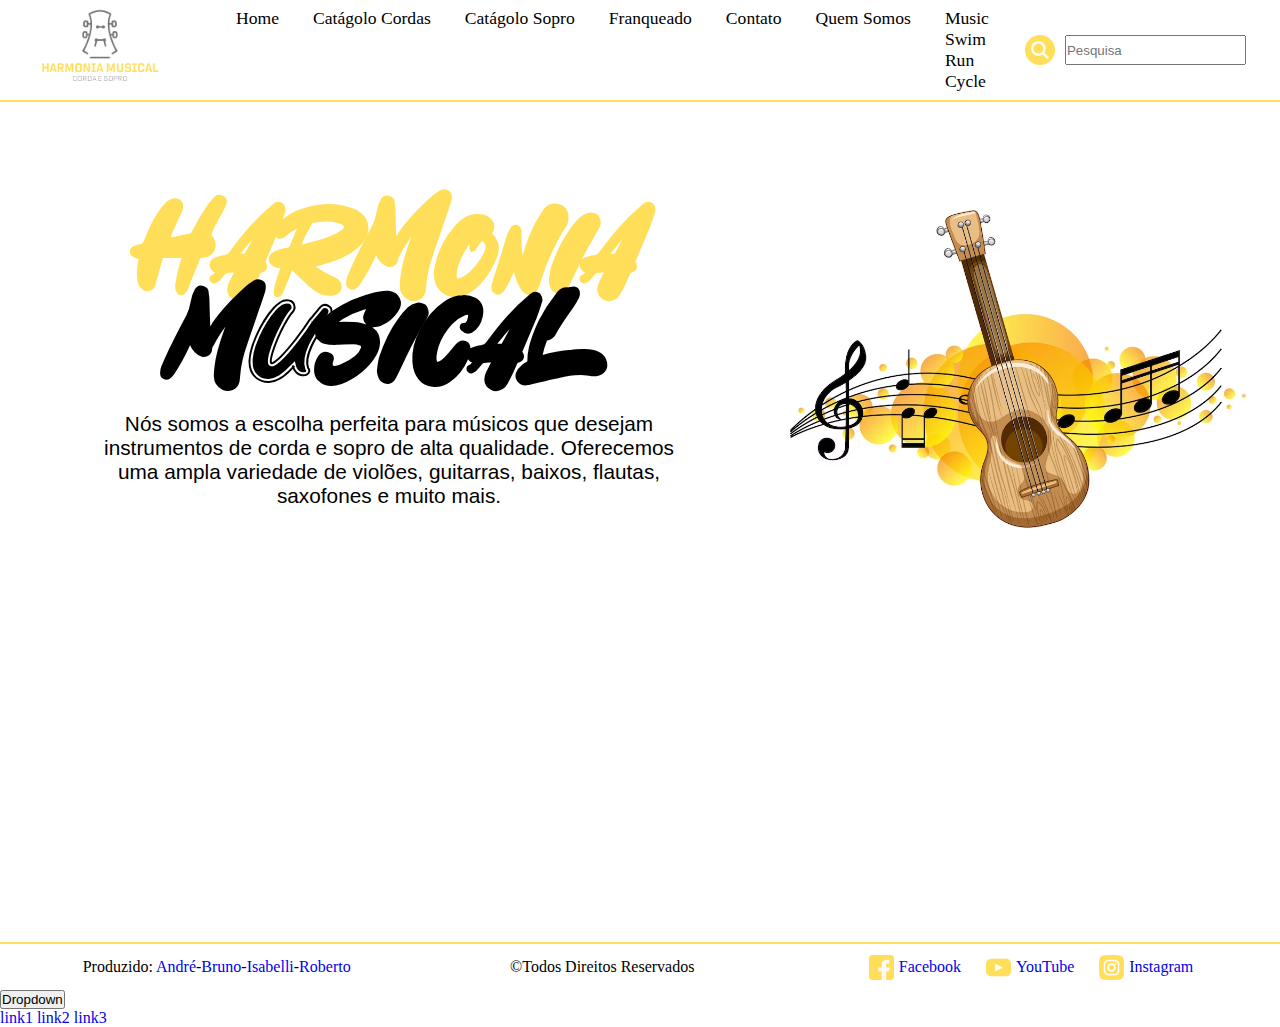
<file: HarmoniaMusical/index.html>
<!DOCTYPE html>
<html lang="pt-br">
<head>
    <meta charset="UTF-8">
    <meta http-equiv="X-UA-Compatible" content="IE=edge">
    <meta name="viewport" content="width=device-width, initial-scale=1.0">
    <link rel="shortcut icon" href="image/imageLogoSemFundo.png" type="image/x-icon">
    <link rel="stylesheet" href="css/main.css">
    <link rel="stylesheet" href="css/fonts.css">
    <title>Harmonia Musical</title>
</head>
<body>
    <header class="header">
        <a href="#"> <img class="header_logo" src="image/imageLogoSemFundo.png" alt="Logo" ></a>
        <nav class="header_nav">
            <ul class="header_nav-ul">
                <li><a href="index.html">Home</a></li>
                <li><a href="page/catalogoCordas.html">Catágolo Cordas</a></li>
                <li><a href="page/catalogoSopro.html">Catágolo Sopro</a></li>
                <li><a href="page/Franqueado.html">Franqueado</a></li>
                <li><a href="page/contatos.html">Contato</a></li>
                <li><a href="../page/QuemSomos.html">Quem Somos</a></li>
                <li class="header_nav-menu-li"><a href="#">Music</a>
                    <ul class="header_nav-subMenu">
                        <li><a href="#">Swim</a></li>
                        <li><a href="#">Run</a></li>
                        <li><a href="#">Cycle</a></li>
                    </ul>
                </li>
            </ul>
            <div class="search">
                <img src="image/lupa.png" alt="Search">
                <input type="search" name="#" placeholder="Pesquisa" id="">
            </div>
        </nav>
    </header>
    <main class="main_index">
        <section class="section_descricao">
            <h1 style="color: #ffde59;">Harmonia</h1>
            <h1>Musical</h1>
            <p>
                Nós somos a escolha perfeita para músicos que desejam instrumentos de corda e sopro de alta qualidade.
                Oferecemos uma ampla variedade de violões, guitarras, baixos, flautas, saxofones e muito mais.  
            </p>
        </section>
        <picture class="picture">
            <img class="animation" src="image/Imagem-Franqueado.jpg" alt="Imagem">
        </picture>
    </main>
    <footer class="footer_main">
        <p>Produzido: <a href="#">André</a>-<a href="#">Bruno</a>-<a href="#">Isabelli</a>-<a href="#">Roberto</a></p>
        <p> &copy;Todos Direitos Reservados</p>
        <div class="footer_main-icons">
            <a href="#"><img src="image/facebook.png" alt="">Facebook</a>
            <a href="#"><img src="image/youtube.png" alt="">YouTube</a>
            <a href="#"><img src="image/instagram.png" alt="">Instagram</a>
        </div>
    </footer>
    <div class="dropdown">
        <button class="dropbtn">Dropdown</button>
        <div class="dropdown-content">
            <a href="#">link1</a>
            <a href="#">link2</a>
            <a href="#">link3</a>
        </div>
    </div>
    
</body>
</html>
</file>
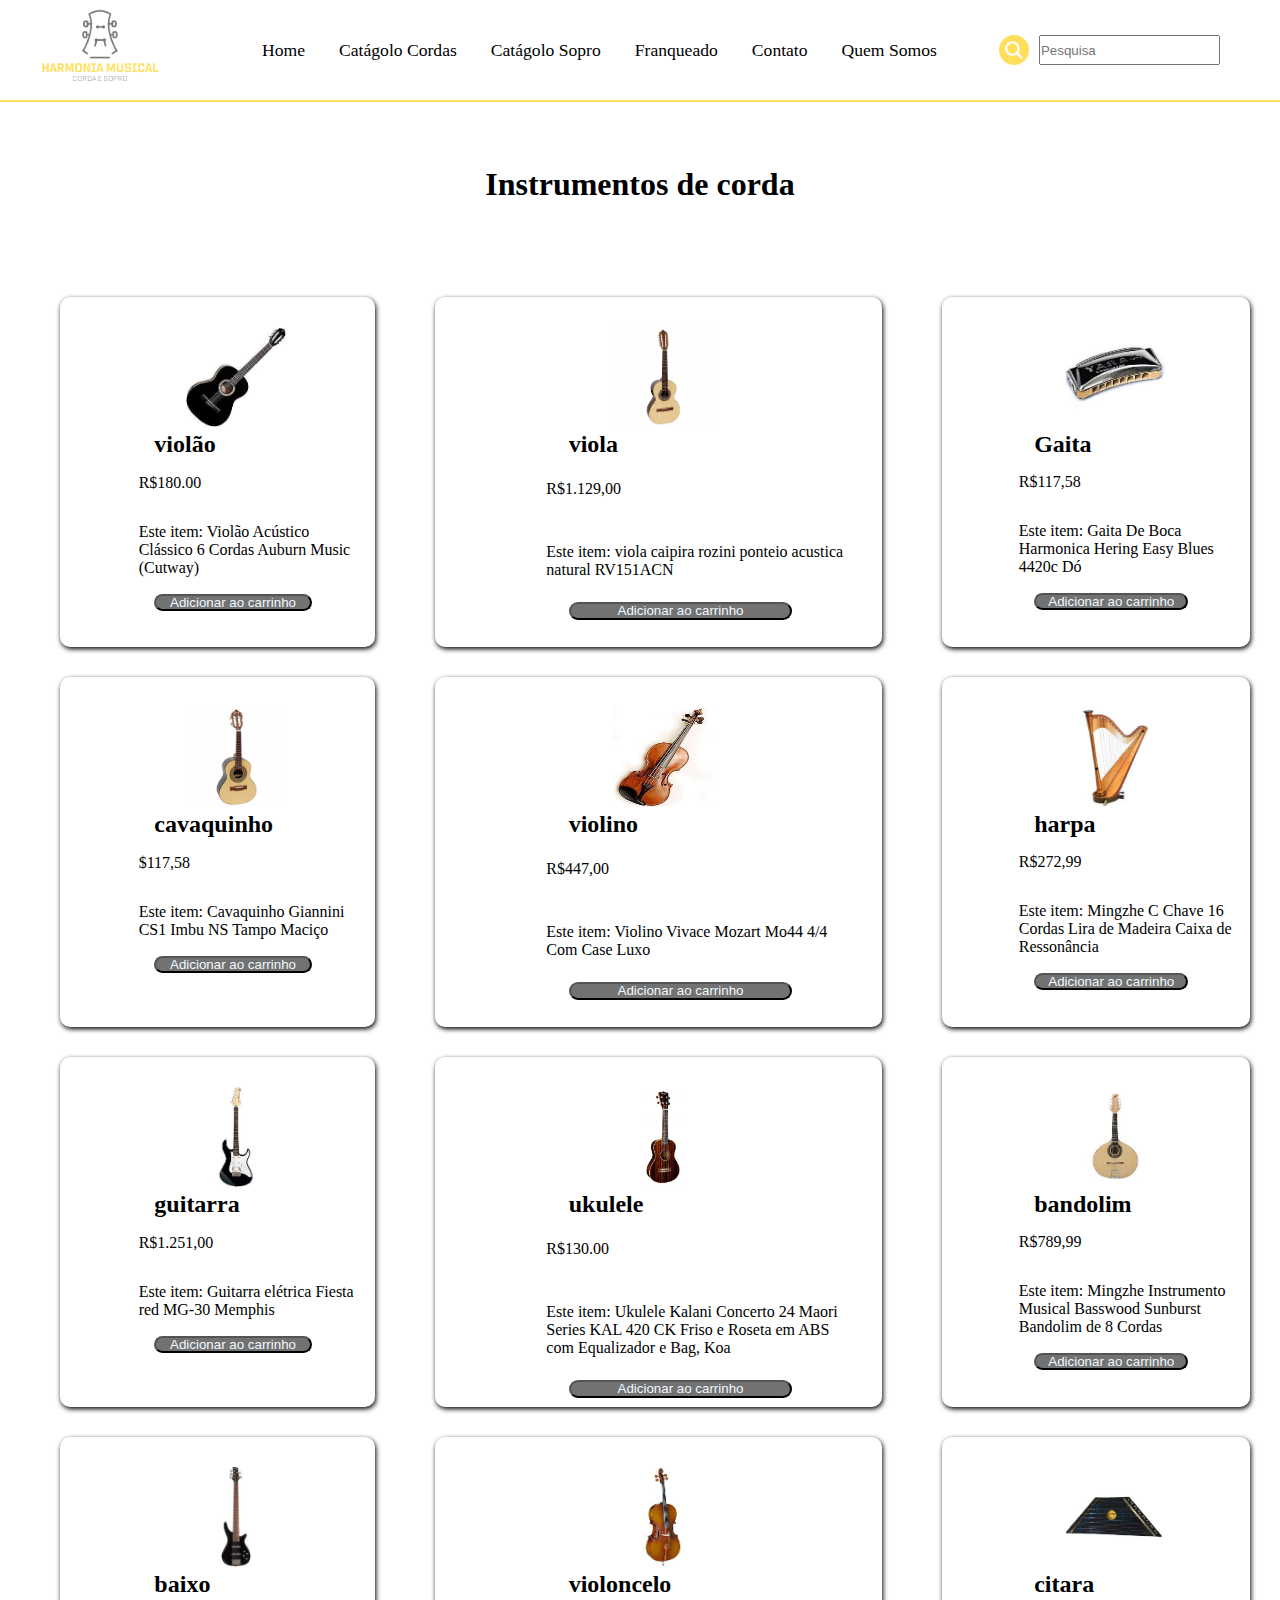
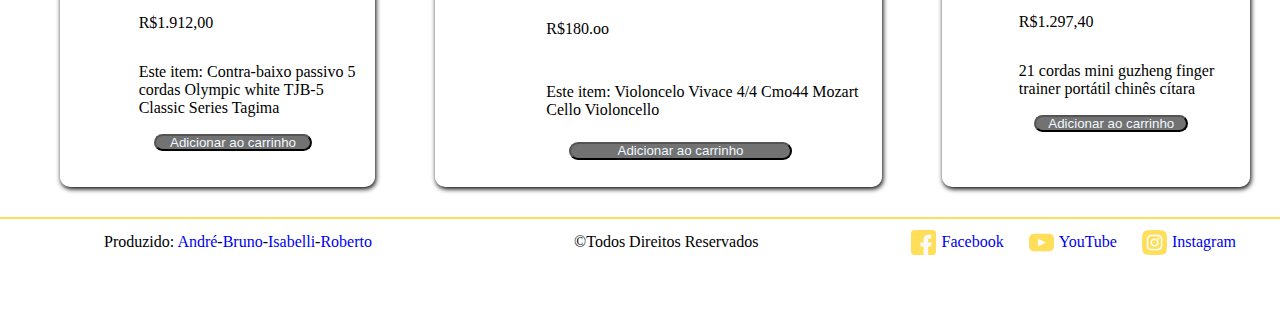
<file: HarmoniaMusical/page/catalogoCordas.html>
<!DOCTYPE html>
<html lang="pt-br">

<head>
    <meta charset="UTF-8">
    <meta http-equiv="X-UA-Compatible" content="IE=edge">
    <meta name="viewport" content="width=device-width, initial-scale=1.0">
    <title>Catalogo Instrumental</title>
    <link rel="stylesheet" href="../css/catalogoCordas.css">
    <link rel="stylesheet" href="../css/main.css">
    
</head>

<body>

    <header class="header">
        <a href="../index.html"> <img class="header_logo" src="../image/imageLogoSemFundo.png" alt="Logo" ></a>
        <nav class="header_nav">
            <ul class="header_nav-ul">
                <li><a href="../index.html">Home</a></li>
                <li><a href="../page/catalogoCordas.html">Catágolo Cordas</a></li>
                <li><a href="../page/catalogoSopro.html">Catágolo Sopro</a></li>
                <li><a href="../page/Franqueado.html">Franqueado</a></li>
                <li><a href="../page/contatos.html">Contato</a></li>
                <li><a href="../page/QuemSomos.html">Quem Somos</a></li>
            </ul>
            <div class="search">
                <img src="../image/lupa.png" alt="Search">
                <input type="search" name="#" placeholder="Pesquisa" id="">
            </div>
        </nav>
       
    </header>
    <main>
        <h1 class="h1s">Instrumentos de corda</h1>
        <article>



            <div class="instrumentos">


                <section id="primeira-section">

            <div class="card">
                <img src="../image/catalogoViolao.jfif" alt="violão" height="100" width="100">
            <h2>violão</h2>
            <p>R$180.00</p>
            <p>Este item: Violão Acústico Clássico 6 Cordas Auburn Music (Cutway)</p>
            <button class="carrinho">Adicionar ao carrinho</button></div>
            
        


            <div class="card">
                <img src="../image/catalogoCavaquinho.webp" alt="cavaquinho" height="100" width="100">
            <h2>cavaquinho</h2>
            <p>$117,58</p>
            <p>Este item: Cavaquinho Giannini CS1 Imbu NS Tampo Maciço</p>
            <button class="carrinho">Adicionar ao carrinho</button></div>

            <div class="card">
                <img src="../image/catalogoGuitarra.jfif" alt="Guitarra" height="100" width="100">
            <h2>guitarra</h2>
            <p>R$1.251,00</p>
            <p>Este item: Guitarra elétrica Fiesta red MG-30 Memphis</p>
            <button class="carrinho">Adicionar ao carrinho</button></div>

            <div class="card">
                <img src="../image/catalogoBaixo.jfif" alt="baixo" height="100" width="100">
            <h2>baixo</h2>
            <p>R$1.912,00</p>
            <p>Este item: Contra-baixo passivo 5 cordas Olympic white TJB-5 Classic Series Tagima</p>
            <button class="carrinho">Adicionar ao carrinho</button></div>
        </section>
    </br>

    <section>
            <div class="card">
                <img src="../image/viola2.png" alt="viola" height="100" width="100">
            <h2>viola</h2>
            <p>R$1.129,00</p>
            <p>Este item: viola caipira rozini ponteio acustica natural RV151ACN</p>
            <button class="carrinho">Adicionar ao carrinho</button></div>

            <div class="card">
                <img src="../image/catalogoViolino.jfif" alt="violino" height="100" width="100">
            <h2>violino</h2>
            <p>R$447,00</p>
            <p>Este item: Violino Vivace Mozart Mo44 4/4 Com Case Luxo</p>
            <button class="carrinho">Adicionar ao carrinho</button></div>

            <div class="card">
                <img src="../image/ukulele2.jpg" alt="ukulele" height="100" width="100">
            <h2>ukulele</h2>
            <p>R$130.00 </p>
            <p>Este item: Ukulele Kalani Concerto 24 Maori Series KAL 420 CK Friso e Roseta em ABS com Equalizador e Bag, Koa</p>
            <button class="carrinho">Adicionar ao carrinho</button></div>


            <div class="card">
                <img src="../image/catalogoVioloncelo.jfif" alt="violoncelo" height="100" width="100">
            <h2>violoncelo</h2>
            <p>R$180.oo</p>
            <p>Este item: Violoncelo Vivace 4/4 Cmo44 Mozart Cello Violoncello</p>
            <button class="carrinho">Adicionar ao carrinho</button></div>
        </section>
    </br>



        <section>
            <div class="card">
                <img src="../image/catalogoGaita.jfif" alt="Gaita" height="100" width="100">
            <h2>Gaita</h2>
            <p>R$117,58</p>
            <p>Este item: Gaita De Boca Harmonica Hering Easy Blues 4420c Dó </p>
            <button class="carrinho">Adicionar ao carrinho</button></div>


            <div class="card">
                <img src="../image/catalogoHarpa.jfif" alt="harpa" height="100" width="100">
            <h2>harpa</h2>
            <p>R$272,99</p>
            <p>Este item: Mingzhe C Chave 16 Cordas Lira de Madeira Caixa de Ressonância</p>
            <button class="carrinho">Adicionar ao carrinho</button></div>


            <div class="card">
                <img src="../image/catalogoBandolim.jfif" alt="bandolim" height="100" width="100">
            <h2>bandolim</h2>
            <p>R$789,99</p>
            <p>Este item: Mingzhe Instrumento Musical Basswood Sunburst Bandolim de 8 Cordas</p>
            <button class="carrinho">Adicionar ao carrinho</button></div>


            <div class="card">
                <img src="../image/citara.jpg" alt="" height="100" width="100">
            <h2>citara</h2>
            <p>R$1.297,40</p>
            <p>21 cordas mini guzheng finger trainer portátil chinês cítara</p>
            <button class="carrinho">Adicionar ao carrinho</button>
        </div>
        </section>
    </br>

        </div>
        </article>
    </main>
    <footer class="footer_main">
        <p>Produzido: <a href="#">André</a>-<a href="#">Bruno</a>-<a href="#">Isabelli</a>-<a href="#">Roberto</a></p>
        <p> &copy;Todos Direitos Reservados</p>
        <div class="footer_main-icons">
            <a href="#"><img src="../image/facebook.png" alt="">Facebook</a>
            <a href="#"><img src="../image/youtube.png" alt="">YouTube</a>
            <a href="#"><img src="../image/instagram.png" alt="">Instagram</a>
        </div>
        
    </footer>
</body>

</html>
</file>
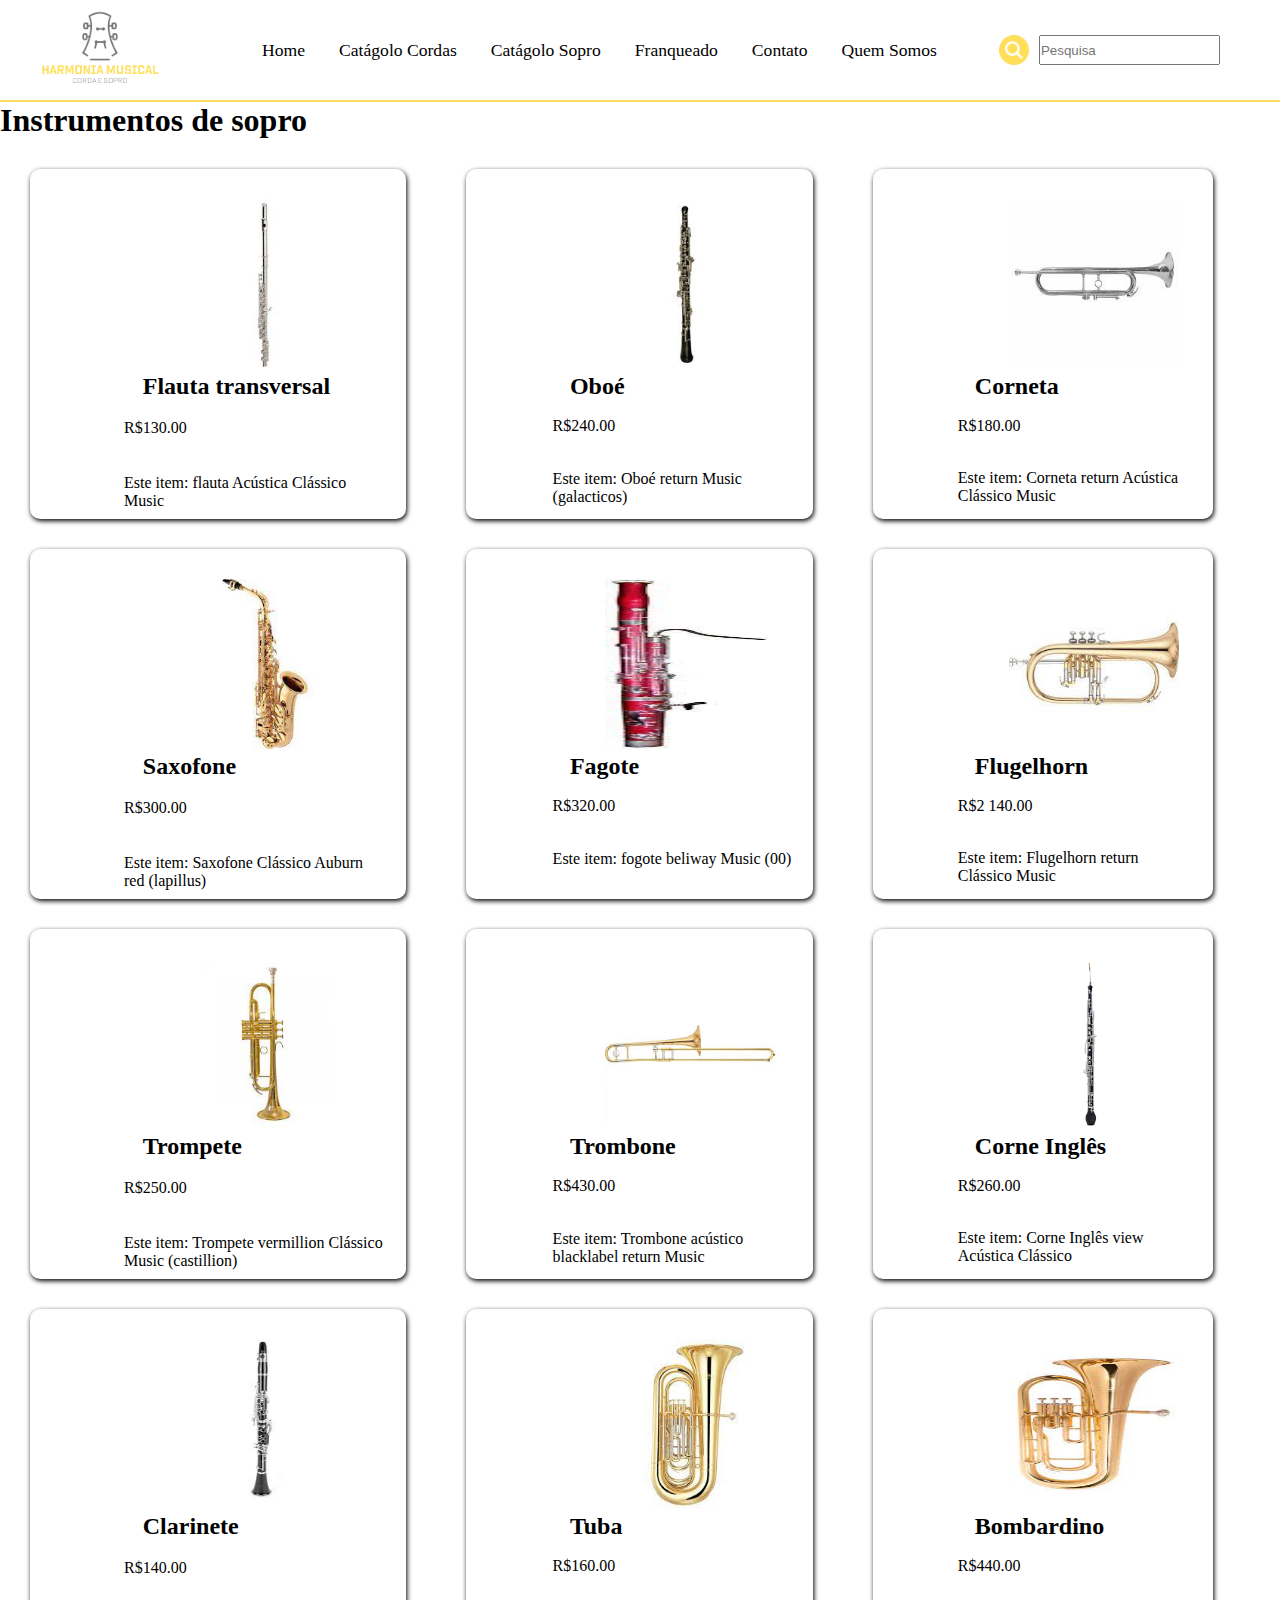
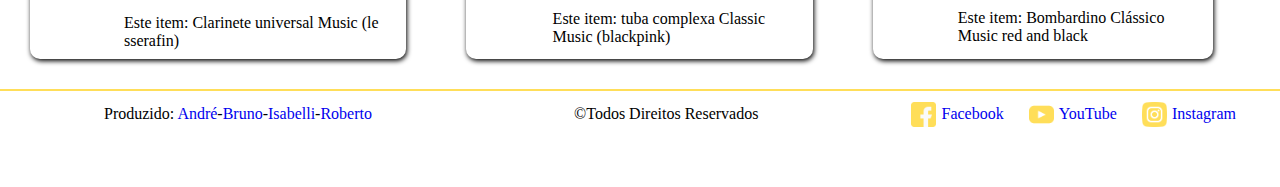
<file: HarmoniaMusical/page/catalogoSopro-NSN6011262632.html>
<!DOCTYPE html>
<html lang="pt-br">

<head>
    <meta charset="UTF-8">
    <meta http-equiv="X-UA-Compatible" content="IE=edge">
    <meta name="viewport" content="width=device-width, initial-scale=1.0">
    
    <link rel="stylesheet" href="../css/main.css">
    <link rel="stylesheet" href="../css/catalogoCordas.css">

    <title>Catalogo Instrumental</title>
</head>

<body>
    <header class="header">
        <img class="header_logo" src="../image/imageLogoSemFundo.png" alt="Logo">
        <nav class="header_nav">
            <ul class="header_nav-ul">
                <li><a href="../index.html">Home</a></li>
                <li><a href="../page/catalogoCordas.html">Catágolo Cordas</a></li>
                <li><a href="../page/catalogoSopro.html">Catágolo Sopro</a></li>
                <li><a href="../page/Franqueado.html">Franqueado</a></li>
                <li><a href="../page/contatos.html">Contato</a></li>
                <li><a href="../page/QuemSomos.html">Quem Somos</a></li>
            </ul>
            <div class="search">
                <img src="../image/lupa.png" alt="Search">
                <input type="search" name="#" placeholder="Pesquisa" id="">
            </div>
        </nav>

    </header>
    <main>
        <h1>Instrumentos de sopro</h1>
        
            <article>
                <div class="instrumentos">
                <section id="primeria-section">
                    <div class="card">
                        <img src="../image/catalogo2Flauta.jfif" alt="flauta" height="170px" width="170pxs">
                        <h2>Flauta transversal</h2>
                        <p>R$130.00</p>
                        <p>Este item: flauta Acústica Clássico Music</p>
                    </div>

                    <div class="card">
                        <img src="../image/catalogo2Saxofone.jfif" alt="Saxofone" height="170px" width="170pxs">
                        <h2>Saxofone</h2>
                        <p>R$300.00</p>
                        <p>Este item: Saxofone Clássico Auburn red (lapillus)</p>
                    </div>

                    <div class="card">
                        <img src="../image/catalogo2Trompete.jfif" alt="Trompete" height="170px" width="170pxs">
                        <h2>Trompete</h2>
                        <p>R$250.00</p>
                        <p>Este item: Trompete vermillion Clássico Music (castillion)</p>
                    </div>

                    <div class="card">
                        <img src="../image/catalogo2Clarinete.jfif" alt="Clarinete" height="170px" width="170pxs">
                        <h2>Clarinete</h2>
                        <p>R$140.00</p>
                        <p>Este item: Clarinete universal Music (le sserafin)</p>
                    </div>
                </section>
                <section>

                    <div class="card">
                        <img src="../image/catalogo2Oboé.jfif" alt="Oboé" height="170px" width="170pxs" >
                        <h2>Oboé</h2>
                        <p>R$240.00</p>
                        <p>Este item: Oboé return Music (galacticos)</p>
                    </div>

                    <div class="card">
                        <img src="../image/catalogo2Fagote.jfif" alt="fogote" height="170px" width="170pxs">
                        <h2>Fagote</h2>
                        <p>R$320.00</p>
                        <p>Este item: fogote beliway Music (00)</p>
                    </div>



                    <div class="card">
                        <img src="../image/catalogo2Trombone.jfif" alt="Trombone" height="170px" width="170pxs">
                        <h2>Trombone</h2>
                        <p>R$430.00</p>
                        <p>Este item: Trombone acústico blacklabel return Music</p>
                    </div>


                    <div class="card">
                        <img src="../image/catalogo2Tuba.jfif" alt="Tuba" height="170px" width="170pxs">
                        <h2>Tuba</h2>
                        <p>R$160.00</p>
                        <p>Este item: tuba complexa Classic Music (blackpink)</p>
                    </div>
                </section>
                <section>

                    <div class="card">
                        <img src="../image/catalogo2Corneta.jfif" alt="Corneta" height="170px" width="170pxs">
                        <h2>Corneta</h2>
                        <p>R$180.00</p>
                        <p>Este item: Corneta return Acústica Clássico Music </p>
                    </div>


                    <div class="card">
                        <img src="../image/catalogo2Flugelhorn.jfif" alt="Flugelhorn" height="170px" width="170pxs">
                        <h2>Flugelhorn</h2>
                        <p>R$2 140.00</p>
                        <p>Este item: Flugelhorn return Clássico Music </p>
                    </div>

                    <div class="card">
                        <img src="../image/catalogo2CorneIngles.png" alt="Corne Inglês" height="170px" width="170pxs">
                        <h2>Corne Inglês</h2>
                        <p>R$260.00</p>
                        <p>Este item: Corne Inglês view Acústica Clássico </p>
                    </div>

                    <div class="card">
                        <img src="../image/catalogo2Bombardino.jfif" alt="Bombardino" height="170px" width="170pxs" >
                        <h2>Bombardino</h2>
                        <p>R$440.00</p>
                        <p>Este item: Bombardino Clássico Music red and black</p>
                    </div>
                </section>
            </article>
        </div>
    </main>

    <footer class="footer_main">
        <p>Produzido: <a href="#">André</a>-<a href="#">Bruno</a>-<a href="#">Isabelli</a>-<a href="#">Roberto</a></p>
        <p> &copy;Todos Direitos Reservados</p>
        <div class="footer_main-icons">
            <a href="#"><img src="../image/facebook.png" alt="">Facebook</a>
            <a href="#"><img src="../image/youtube.png" alt="">YouTube</a>
            <a href="#"><img src="../image/instagram.png" alt="">Instagram</a>
        </div>
        
    </footer>


    
</body>

</html>
</file>
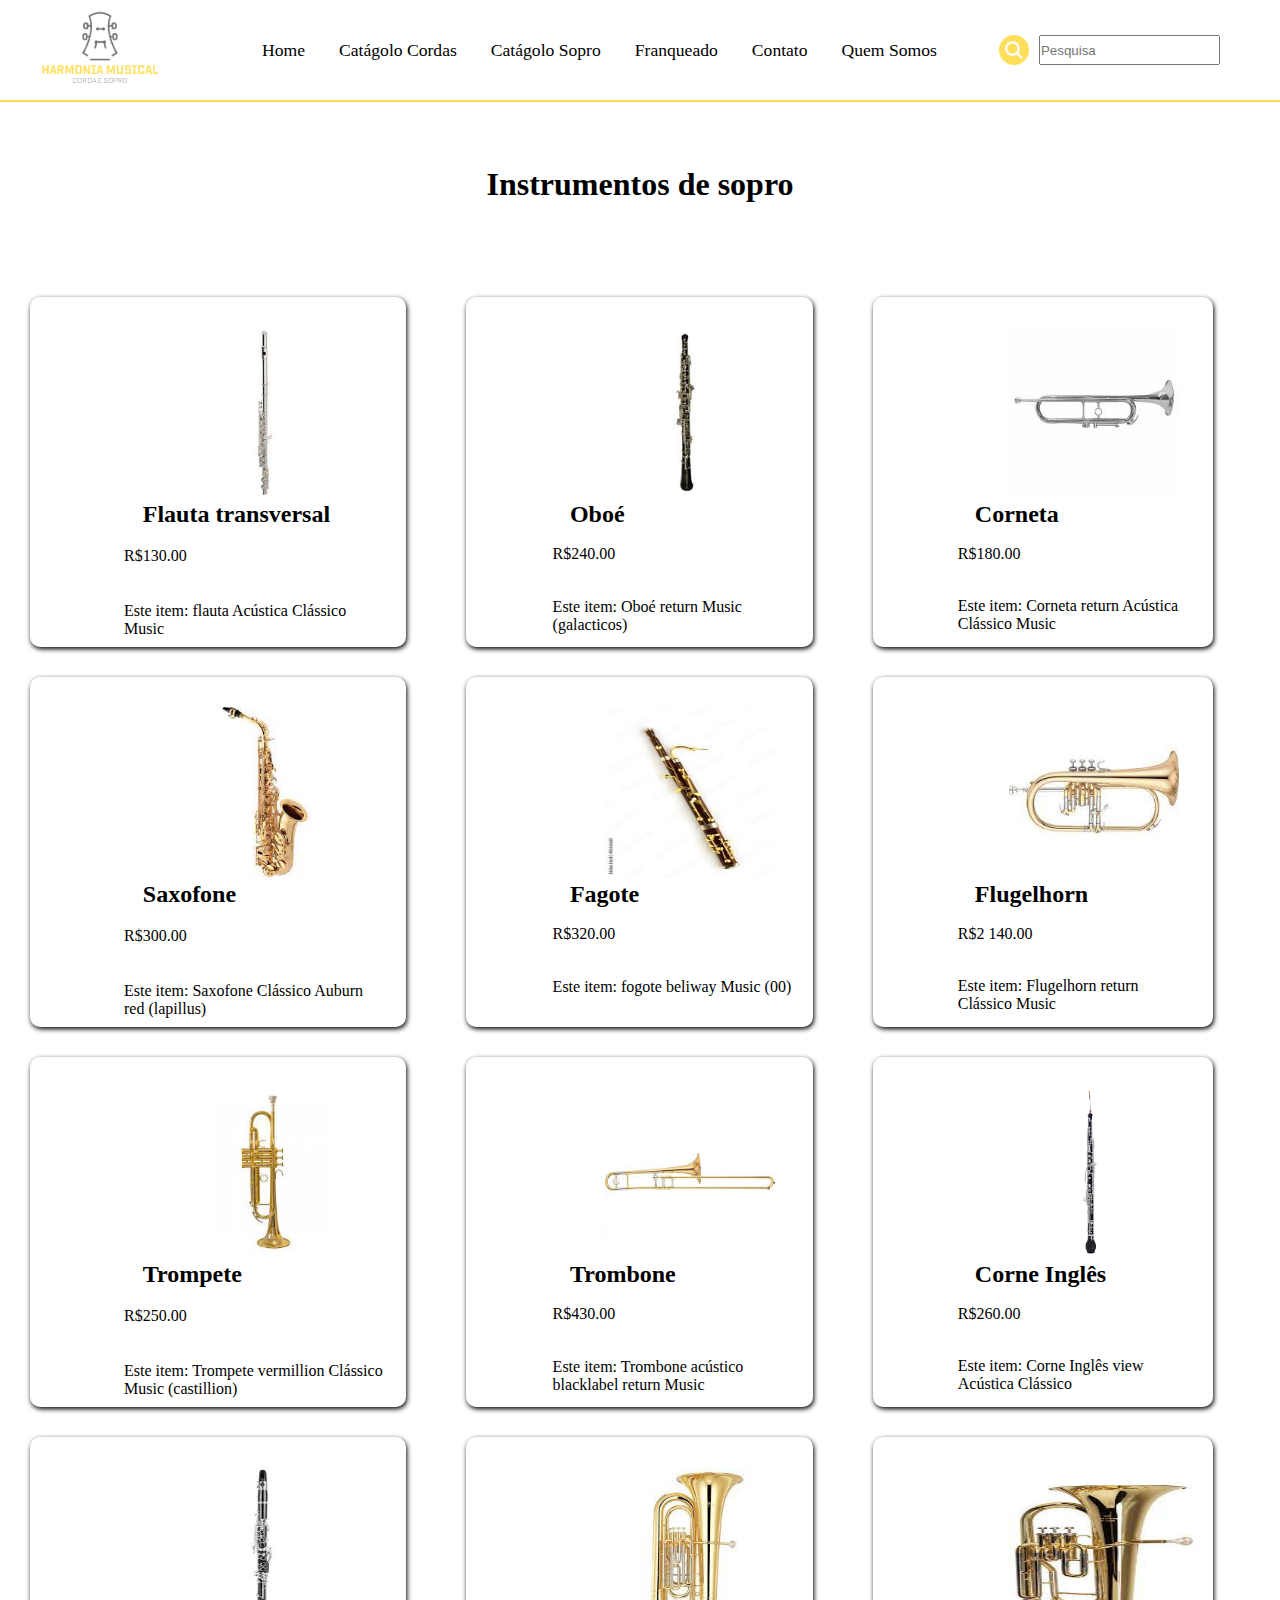
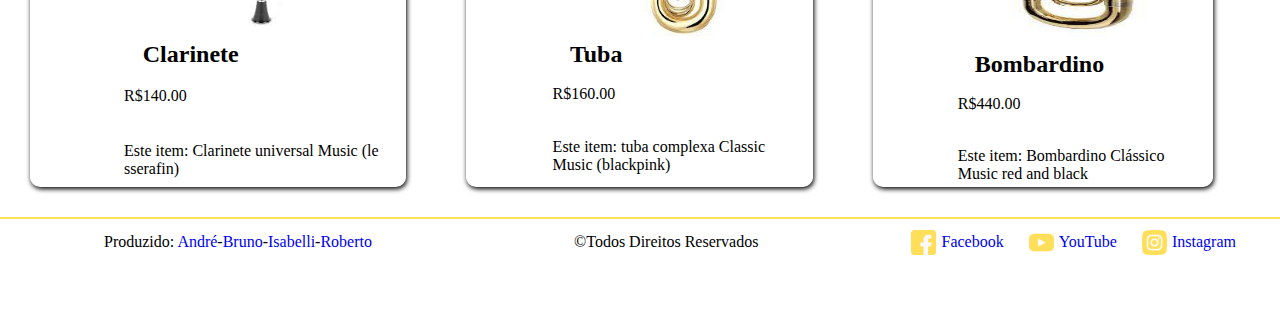
<file: HarmoniaMusical/page/catalogoSopro.html>
<!DOCTYPE html>
<html lang="pt-br">

<head>
    <meta charset="UTF-8">
    <meta http-equiv="X-UA-Compatible" content="IE=edge">
    <meta name="viewport" content="width=device-width, initial-scale=1.0">
    <link rel="stylesheet" href="../css/main.css">
    <link rel="stylesheet" href="../css/catalogoCordas.css">
    

    <title>Catalogo Instrumental</title>
</head>

<body>
    <header class="header">
        <img class="header_logo" src="../image/imageLogoSemFundo.png" alt="Logo">
        <nav class="header_nav">
            <ul class="header_nav-ul">
                <li><a href="../index.html">Home</a></li>
                <li><a href="../page/catalogoCordas.html">Catágolo Cordas</a></li>
                <li><a href="../page/catalogoSopro.html">Catágolo Sopro</a></li>
                <li><a href="../page/Franqueado.html">Franqueado</a></li>
                <li><a href="../page/contatos.html">Contato</a></li>
                <li><a href="../page/QuemSomos.html">Quem Somos</a></li>
            </ul>
            <div class="search">
                <img src="../image/lupa.png" alt="Search">
                <input type="search" name="#" placeholder="Pesquisa" id="">
            </div>
        </nav>

    </header>
    <main>
        <h1 class="h1S">Instrumentos de sopro</h1>
        
            <article>
                <div class="instrumentos">
                <section id="primeria-section">
                    <div class="card">
                        <img src="../image/catalogo2Flauta.jfif" alt="flauta" height="170px" width="170pxs">
                        <h2>Flauta transversal</h2>
                        <p>R$130.00</p>
                        <p>Este item: flauta Acústica Clássico Music</p>
                    </div>

                    <div class="card">
                        <img src="../image/catalogo2Saxofone.jfif" alt="Saxofone" height="170px" width="170pxs">
                        <h2>Saxofone</h2>
                        <p>R$300.00</p>
                        <p>Este item: Saxofone Clássico Auburn red (lapillus)</p>
                    </div>

                    <div class="card">
                        <img src="../image/catalogo2Trompete.jfif" alt="Trompete" height="170px" width="170pxs">
                        <h2>Trompete</h2>
                        <p>R$250.00</p>
                        <p>Este item: Trompete vermillion Clássico Music (castillion)</p>
                    </div>

                    <div class="card">
                        <img src="../image/catalogo2Clarinete.jfif" alt="Clarinete" height="170px" width="170pxs">
                        <h2>Clarinete</h2>
                        <p>R$140.00</p>
                        <p>Este item: Clarinete universal Music (le sserafin)</p>
                    </div>
                </section>
                <section>

                    <div class="card">
                        <img src="../image/catalogo2Oboé.jfif" alt="Oboé" height="170px" width="170pxs" >
                        <h2>Oboé</h2>
                        <p>R$240.00</p>
                        <p>Este item: Oboé return Music (galacticos)</p>
                    </div>

                    <div class="card">
                        <img src="../image/catalogo2Fagote2.jpg" alt="fogote" height="170px" width="170pxs">
                        <h2>Fagote</h2>
                        <p>R$320.00</p>
                        <p>Este item: fogote beliway Music (00)</p>
                    </div>



                    <div class="card">
                        <img src="../image/catalogo2Trombone.jfif" alt="Trombone" height="170px" width="170pxs">
                        <h2>Trombone</h2>
                        <p>R$430.00</p>
                        <p>Este item: Trombone acústico blacklabel return Music</p>
                    </div>


                    <div class="card">
                        <img src="../image/catalogo2Tuba.jfif" alt="Tuba" height="170px" width="170pxs">
                        <h2>Tuba</h2>
                        <p>R$160.00</p>
                        <p>Este item: tuba complexa Classic Music (blackpink)</p>
                    </div>
                </section>
                <section>

                    <div class="card">
                        <img src="../image/catalogo2Corneta.jfif" alt="Corneta" height="170px" width="170pxs">
                        <h2>Corneta</h2>
                        <p>R$180.00</p>
                        <p>Este item: Corneta return Acústica Clássico Music </p>
                    </div>


                    <div class="card">
                        <img src="../image/catalogo2Flugelhorn.jfif" alt="Flugelhorn" height="170px" width="170pxs">
                        <h2>Flugelhorn</h2>
                        <p>R$2 140.00</p>
                        <p>Este item: Flugelhorn return Clássico Music </p>
                    </div>

                    <div class="card">
                        <img src="../image/catalogo2CorneIngles.png" alt="Corne Inglês" height="170px" width="170pxs">
                        <h2>Corne Inglês</h2>
                        <p>R$260.00</p>
                        <p>Este item: Corne Inglês view Acústica Clássico </p>
                    </div>

                    <div class="card">
                        <img src="../image/catalogo2Bombardino2.jpg" alt="Bombardino" height="180px" width="190pxs" >
                        <h2>Bombardino</h2>
                        <p>R$440.00</p>
                        <p>Este item: Bombardino Clássico Music red and black</p>
                    </div>
                </section>
            </article>
        </div>
    </main>

    <footer class="footer_main">
        <p>Produzido: <a href="#">André</a>-<a href="#">Bruno</a>-<a href="#">Isabelli</a>-<a href="#">Roberto</a></p>
        <p> &copy;Todos Direitos Reservados</p>
        <div class="footer_main-icons">
            <a href="#"><img src="../image/facebook.png" alt="">Facebook</a>
            <a href="#"><img src="../image/youtube.png" alt="">YouTube</a>
            <a href="#"><img src="../image/instagram.png" alt="">Instagram</a>
        </div>
        
    </footer>


    
</body>

</html>
</file>
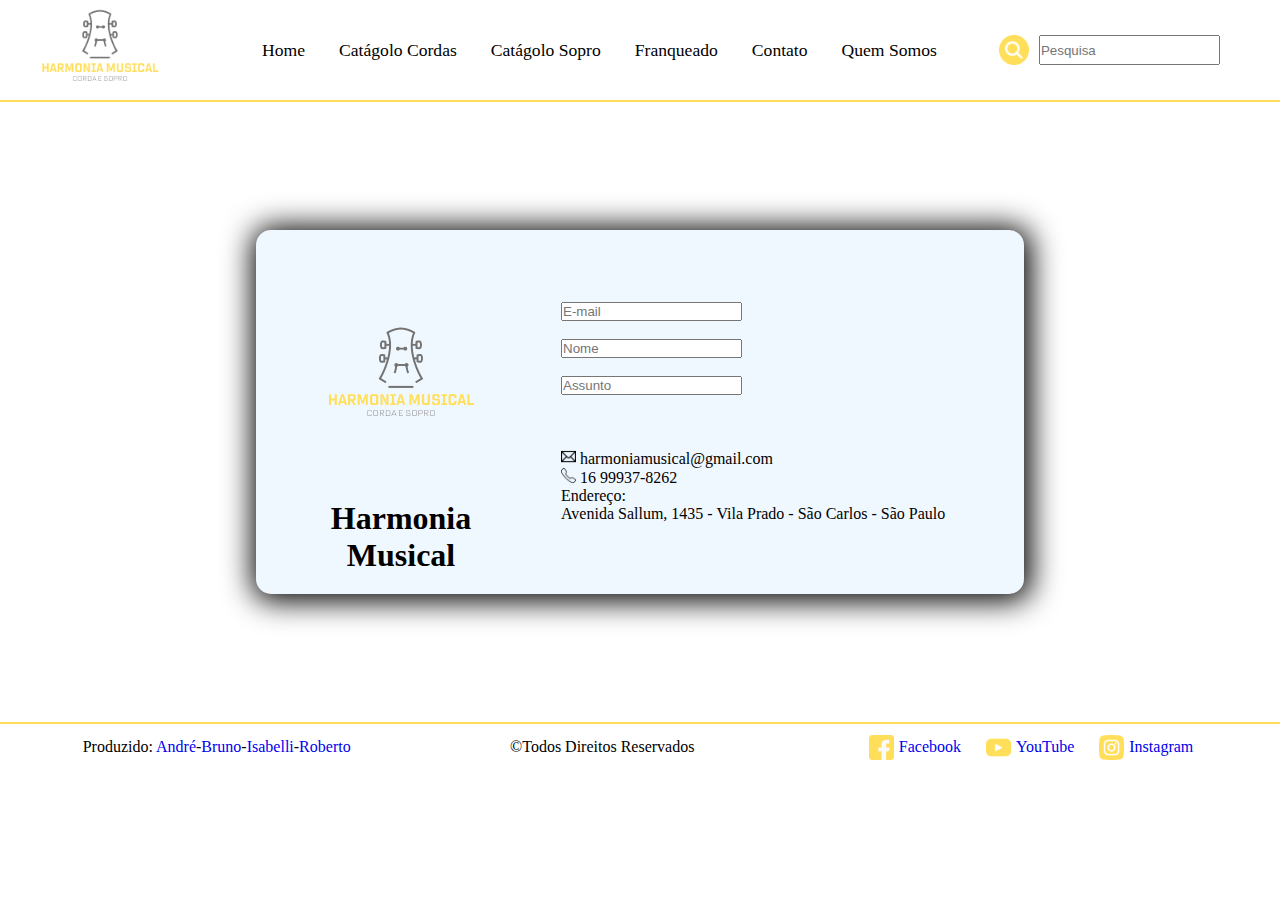
<file: HarmoniaMusical/page/contatos.html>
<!DOCTYPE html>
<html lang="pt-br">

<head>
    <meta charset="UTF-8">
    <meta http-equiv="X-UA-Compatible" content="IE=edge">
    <meta name="viewport" content="width=device-width, initial-scale=1.0">
<link rel="stylesheet" href="../css/contatos.css">
<link rel="stylesheet" href="../css/main.css">

    <title>Contatos</title>
</head>

<body>
    <header class="header">
        <a href="../index.html"> <img class="header_logo" src="../image/imageLogoSemFundo.png" alt="Logo" ></a>
        <nav class="header_nav">
            <ul class="header_nav-ul">
                <li><a href="../index.html">Home</a></li>
                <li><a href="../page/catalogoCordas.html">Catágolo Cordas</a></li>
                <li><a href="../page/catalogoSopro.html">Catágolo Sopro</a></li>
                <li><a href="Franqueado.html">Franqueado</a></li>
                <li><a href="contatos.html">Contato</a></li>
                <li><a href="../page/QuemSomos.html">Quem Somos</a></li>
            </ul>
            <div class="search">
                <img src="../image/lupa.png" alt="Search">
                <input type="search" name="#" placeholder="Pesquisa" id="">
            </div>
        </nav>
       
    </header>
    <main class="card">
        <div class="profile">
            <img src="../image/logoPng.png" alt="Ukulele" height="250" width="250">
            <h1>Harmonia</h1>
            <h1>Musical</h1>
        </div>
        <section class="info">



            <div class="icones">


                <input type="email" placeholder="E-mail"></br></br>
                <input type="text" placeholder="Nome"></br></br>
                <input type="text" placeholder="Assunto"></br></br>


            </br></br> <img class="ico" src="../image/iconeEmail-contato.ico" alt="Email" width="15" height="15">
                harmoniamusical@gmail.com

                </br><img class="ico2" src="../image/telefone-contato.ico" alt="telefone" width="15" height="15"> 16
                99937-8262

            </div>

            <div class="rodape">
                <p>Endereço:</p>
                <p>Avenida Sallum, 1435 - Vila Prado - São Carlos - São Paulo</p>
            </div>

        </section>
        
    </main>
    <footer class="footer_main">
        <p>Produzido: <a href="#">André</a>-<a href="#">Bruno</a>-<a href="#">Isabelli</a>-<a href="#">Roberto</a></p>
        <p> &copy;Todos Direitos Reservados</p>
        <div class="footer_main-icons">
            <a href="#"><img src="../image/facebook.png" alt="">Facebook</a>
            <a href="#"><img src="../image/youtube.png" alt="">YouTube</a>
            <a href="#"><img src="../image/instagram.png" alt="">Instagram</a>
        </div>
        
    </footer>
</body>

</html>
</file>
<file: HarmoniaMusical/css/main.css>
*{
    margin: 0;
    padding: 0;
    text-decoration: none;
    list-style: none;
}
body{
    width: 100%;
    height: 100vh;

}
/*header*/
.header{
    width: 100%;
    height: 100px;
    display: flex;
    align-items: center;
    justify-content: space-evenly;
    border-bottom: 2px solid #ffde59;
}
.header_logo{
    width: 200px;
}
.header_nav{ 
    width: 100%;
    display: flex;
    align-items: center;
    justify-content: space-evenly;
}
.header_nav-ul{
    display: flex;
    gap: 30px;
}

.header_nav-ul a{ 
    color: black;
    font-size: 1.1rem;
    margin: 2px;
}
.header_nav-ul a:hover{
    border-bottom: 2px solid #ffde59;
    padding-bottom: 2px;
    color: black;
   
}
.search{
    display: flex;
    gap: 10px;
}
.search img{
    width: 30px;
}

/*main*/
.main_index{
    width: 100%;
    height: 90vhvh;
    margin-top: 80px;
    display: flex;
    align-items: center;
    justify-content: center;

   
}
.section_descricao{ 
    display: flex;
    height: 80vh;
    text-align: center;
    align-items: center;
    flex-direction: column;
    padding: 20px;
    
    
}
.section_descricao h1{
    font-size: 2rem;
    line-height: 90px;
    
}
.section_descricao p{
    width: 80%;
    text-align: center;
    font-size: 1.3rem;
    margin-top: 30px;
    
}
.picture{ 
   width: 100%;
   height: 80vh;
}
.picture img{ 
    width: 480px;
   

}
.animation {
    position: absolute;
    animation: flutuar 2s ease-in-out infinite;
    
    }
    
    @keyframes flutuar {
    0% {
        transform: translateY(0);
        
    }
    50% {
        transform: translateY(-10px);
    }
    100% {
        transform: translateY(0);
    }
    
}
.footer_main{ 
    display: flex;
    width: 100%;
    padding: 3px;
    height: 40px;
    align-items: center;
    justify-content: space-around;
    border-top: 2px solid #ffde59 ;
   
}
.footer_main div{
    display: flex;
    flex-direction: row;
    align-items: center;
    justify-content: space-between;
}
.footer_main-icons a{
    display: flex;
    align-items: center;
    margin: 10px;

}
.footer_main-icons a img{
    width: 25px;
    padding: 5px;
}
</file>
<file: HarmoniaMusical/css/fonts.css>
@font-face {
    font-family: "AutoDex";
    src: url("../fonts/Autodex.otf") format("truetype");
  }

  @import url('https://fonts.googleapis.com/css2?family=Roboto:wght@100&display=swap');

  .section_descricao h1 {
    font-size: 8rem;
    font-family: "AutoDex", sans-serif;
  }
  .section_descricao p{
    font-family: 'Roboto', sans-serif;
  }
</file>
<file: HarmoniaMusical/css/catalogoCordas.css>
.card{
    
    height: 350px;
    margin: 30px;
    border-radius: 10px;
    background-color: rgb(255, 255, 255);
    box-shadow: 1px 2px 5px;
    
}
#primeira-section{

    margin-left: 30px;
}


.h1s{
    text-align: center;
    padding: 5%;
}
p{
    padding: 5%;
}

.card>img{
    margin-left: 40%;
    padding-top: 30px;
}
.card>h2{
    margin-left: 30%;
}
.card>p{

    margin-left: 20%;
}
.card-layout{
    display: flex;
}
.carrinho{
    margin-left: 30%;
    margin-bottom: 10px;
color: aliceblue;
    background: rgb(114, 114, 114);
    border-radius: 200rem;
    width: 50%;
    line-height: 1;

    
}


.h1S{
    text-align: center;
    padding: 5%;
}





.instrumentos{
    display: flex;
    flex-direction: row;

}
.header{
    width: 100%;
    height: 100px;
    display: flex;
    align-items: center;
    justify-content: space-evenly;
    background-color: white;
    color: black;
}
.header_logo{
    width: 200px;
}
.header_nav{ 
    width: 100%;
    display: flex;
    align-items: center;
    justify-content: space-evenly;
    text-decoration: none;
}
.header_nav-ul{
    display: flex;
    gap: 30px;
    list-style-type: none;
    text-decoration: none;
}
.search{
    display: flex;
    gap: 10px;
}
.search img{
    width: 30px;
}

.search{
    display: flex;
    gap: 10px;
}
.search img{
    width: 30px;
}
</file>
<file: HarmoniaMusical/css/contatos.css>
body {
    margin: 0;
    padding: 0;
    height: 100vh;
    width: 100%;
    color: rgb(0, 0, 0);
    background-image:url();
    background-position: right top;
    background-attachment: fixed;	
    font-family: 'Roboto Slab', serif;
}
.card {

margin-top: 10%;
margin-left: 20%;
margin-right: 20%;
margin-bottom: 10%;

display: flex;
background-color: aliceblue;

    align-items: center;
    border-radius: 15px;
    padding: 20px;
    box-shadow: 2px 2px 30px 5px rgb(0,0,0);
}

.profile{
    display: flex;
    flex-direction: column;
    align-items: center;
    padding-right: 35px;
     
}



.search{
    display: flex;
    gap: 10px;
}
.search img{
    width: 30px;
}

.search{
    display: flex;
    gap: 10px;
}
.search img{
    width: 30px;
}
</file>
